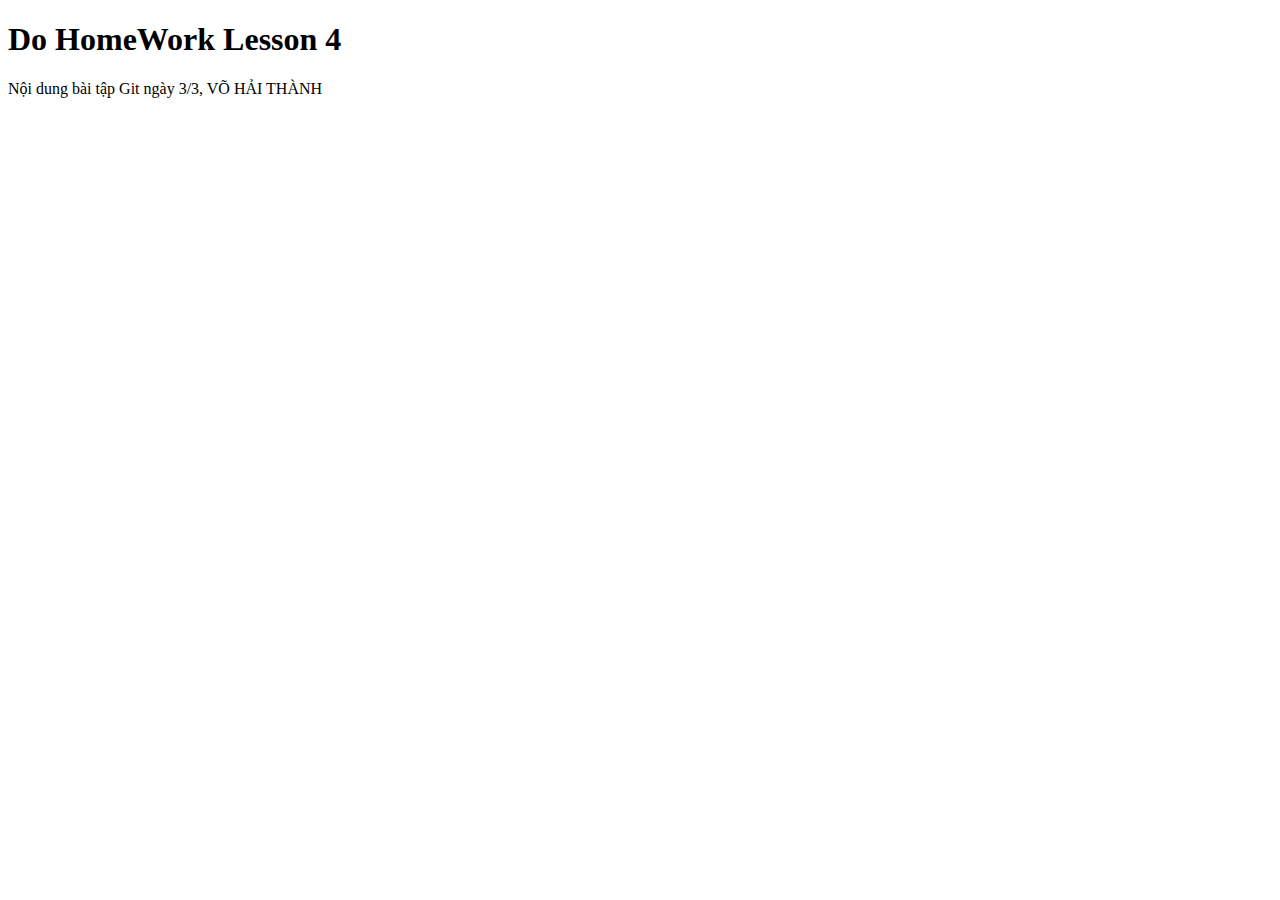
<file: source/index.html>
<!DOCTYPE html>
<html lang="en">
<head>
    <meta charset="UTF-8">
    <title>HOMEWORK INDEX.HTML</title>
</head>
<body>
<h1>Do HomeWork Lesson 4</h1>
<p>Nội dung bài tập Git ngày 3/3, VÕ HẢI THÀNH</p>

</body>
</html>
</file>
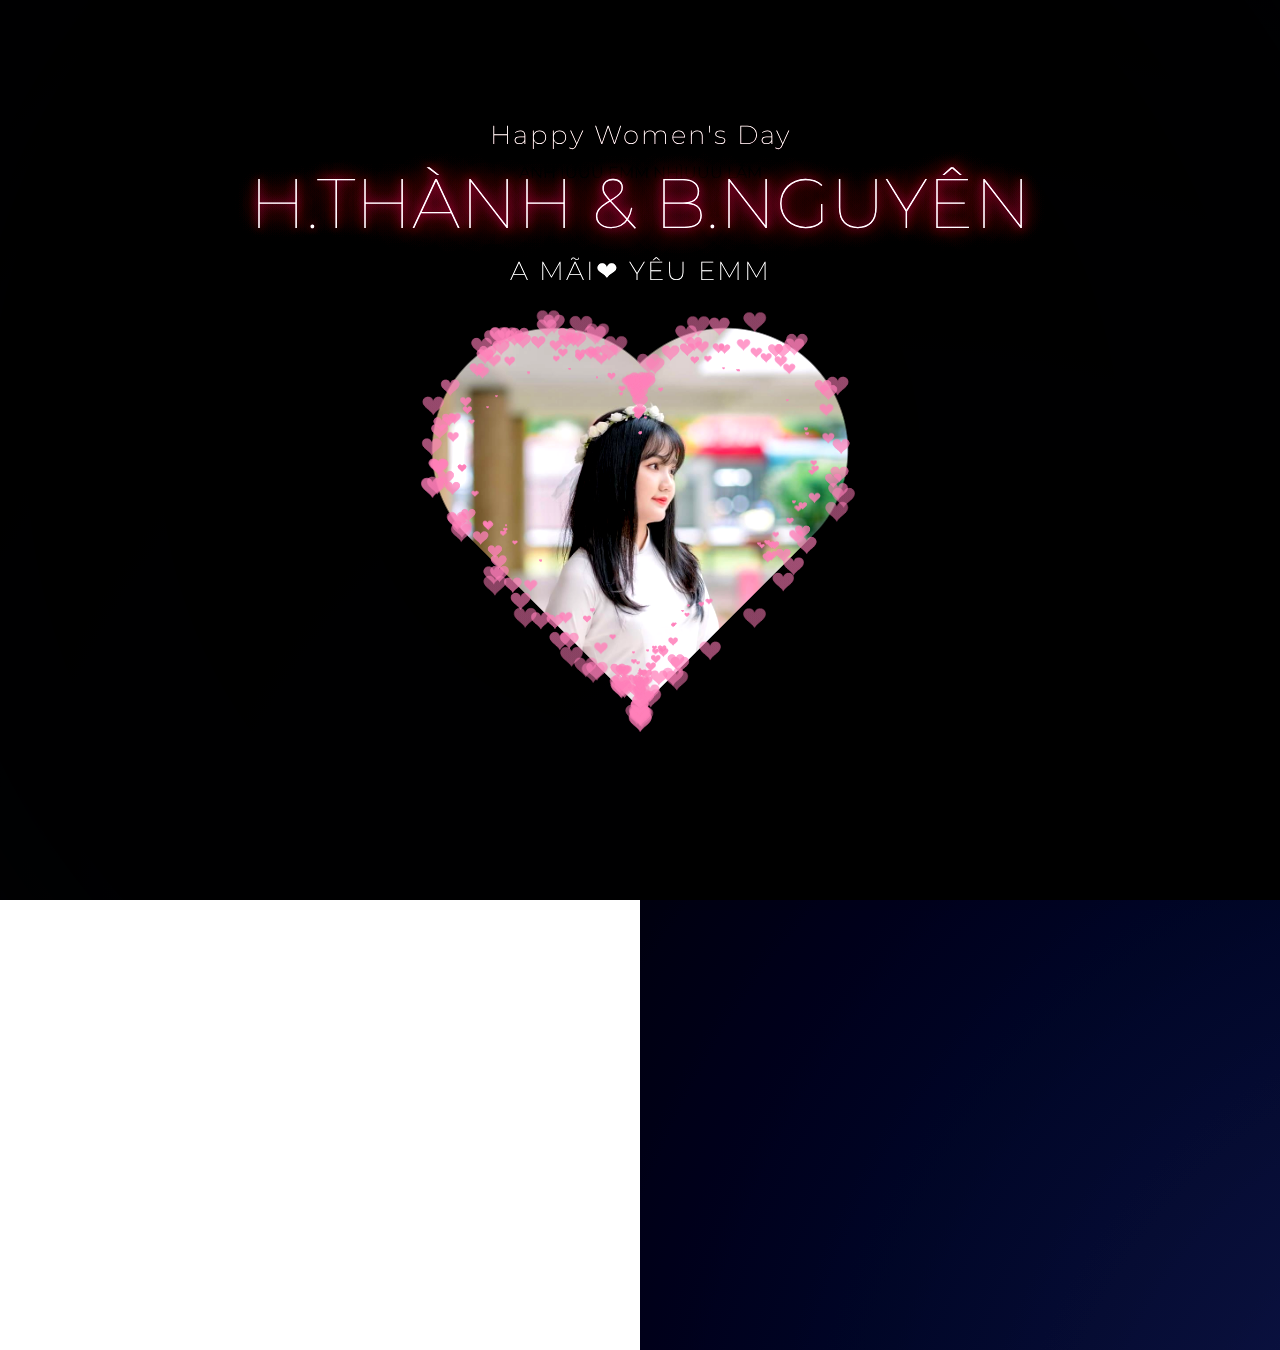
<file: code heart/qua_8.3.html>
﻿<!DOCTYPE html>
<html>
  <head>
    <meta charset="utf-8">
    <link rel="preconnect" href="https://fonts.googleapis.com">
    <link rel="preconnect" href="https://fonts.gstatic.com" crossorigin>
    <link href="https://fonts.googleapis.com/css2?family=Montserrat:wght@200;300;400;600&display=swap" rel="stylesheet">
    <link href="css/main.css" rel="stylesheet">
    <title>TẶNG EM NGÀY 8/3</title>
  </head>

  <body>
     <audio autoplay="hh">
       <source src="nhac-chuong-angel-baby-remix-tiktok--troye-sivan_2.mp3" type="audio/mp3">
     </audio>
     <div>
    <div class="container2">
      <div class="content">
        <canvas id="universe"></canvas>
      </div>
    </div>
     </div>
    <div class="title">
       ANH IUUU EMM NHÌUUU LẮM
      <h3 class="STARDUST1">Happy Women's Day</h3>
      <h1 class="STARDUST2">H.THÀNH &amp B.NGUYÊN</h1>
      <h3 class="STARDUST3">A MÃI<strong>❤</strong> YÊU EMM</h3>
      <img class = "img" src ="283699749_955164835156966_4066902725630681113_n.jpg" alt="JUNO_OKYO"/>
      <canvas id="pinkboard"></canvas>
    </div>

    <script src="https://cdnjs.cloudflare.com/ajax/libs/jquery/1.10.2/jquery.min.js"></script>
    <script src="js/main.js"></script>
    <script src="js/particle.js"></script>
    <script src="js/universe.js"></script>
  </body>
</html>
</file>
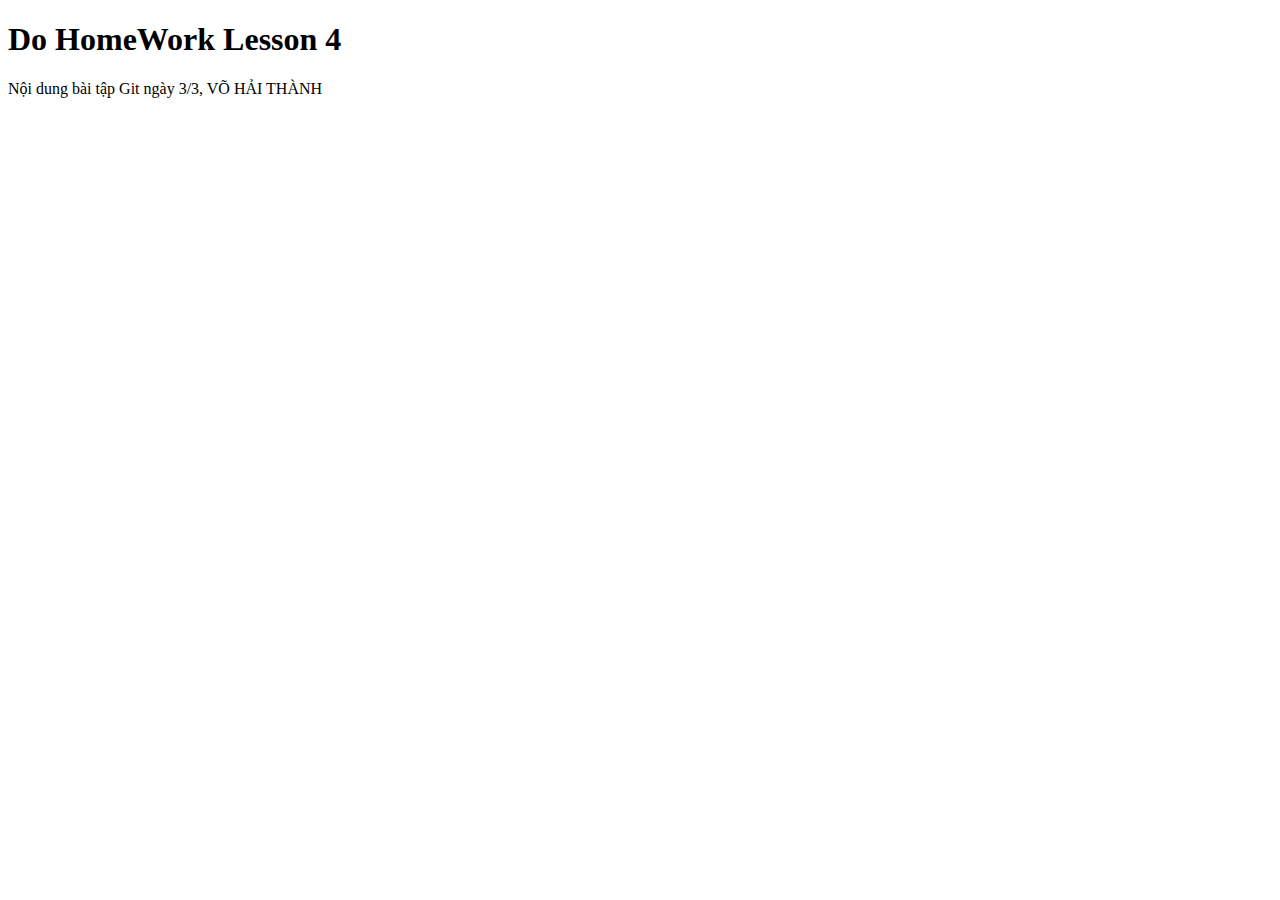
<file: source/news.html>
<!DOCTYPE html>
<html lang="en">
<head>
    <meta charset="UTF-8">
    <title>HOMEWORK NEWS.HTML</title>
</head>
<body>
<h1>Do HomeWork Lesson 4</h1>
<p>Nội dung bài tập Git ngày 3/3, VÕ HẢI THÀNH</p>

</body>
</html>
</file>
<file: code heart/css/main.css>
.more-pens {
  position: fixed;
  left: 20px;
  bottom: 20px;
  z-index: 10;
  font-family: "Montserrat";
  font-size: 12px;
}

a.white-mode, a.white-mode:link, a.white-mode:visited, a.white-mode:active {
  font-family: "Montserrat";
  font-size: 12px;
  text-decoration: none;        /* background: #212121; */
  padding: 4px 8px;
  color: #f7f7f7;
}

a.white-mode:hover, a.white-mode:link:hover, a.white-mode:visited:hover, a.white-mode:active:hover {
  background: #edf3f8;
  color: #212121;
}

.title {
  z-index: 9999 !important;
  position: absolute;
  left: 50%;
  top: 50%;
  transform: translateX(-50%) translateY(-50%);
  font-family: "Montserrat";
  text-align: center;
  width: 100%;
}

.title h1 {
  z-index: 99;
  position: relative;
  color: #fff;
  font-weight: 100;
  font-size: 70px;
  padding: 0;
  margin: 0;
  line-height: 1;
  text-shadow: 0 0 10px #ff006c, 0 0 20px #ff006c, 0 0 30px #ff006c, 0 0 40px #ff417d, 0 0 70px #ff417d, 0 0 80px #ff417d, 0 0 100px #ff417d, 0 0 150px #ff417d;
}

.title h1 span {
  z-index: 99;
  font-weight: 600;
  padding: 0;
  margin: 0;
  color: #ffffff;
}

.title h3 {
  z-index: 99;
  font-weight: 200;
  font-size: 26px;
  padding: 0;
  margin: 0;
  line-height: 1;
  color: #ffffff;
  letter-spacing: 2px;
}

/* 爱心css */
canvas {
  position: absolute;
  width: 100%;
  height: 100%;
}

.img {
  position: absolute;
  left: 50%;
  top: 65%;
  transform: translate(-50%, -50%);
  width: 420px;
  height: 420px;
}

#pinkboard {
  position: relative;
  top: 0%;
  left: 0%;
  height: 429px;
}

.STARDUST1 {
  position: relative !important;
  top: -60px;
}

.STARDUST2 {
  position: relative !important;
  top: -40px;
}

.STARDUST3 {
  position: relative !important;
  top: -20px;
}

/* 星空css */
html, body {
  padding: 0px;
  margin: 0px;
  width: 100%;
  height: 100%;
  position: fixed;
}

body {
  display: flex;
  justify-content: center;
  align-items: center;
  -webkit-filter: contrast(120%);
  filter: contrast(120%);
  background-image: radial-gradient(1600px at 70% 120%, rgba(33, 39, 80, 1) 10%, #020409 100%) !important;        /* background-color: black; */
}

.container2 {

  /* z-index: 8; */
  position: absolute;
  width: 100%;
  height: 100%;
  background-image: radial-gradient(1600px at 70% 120%, rgba(33, 39, 80, 1) 10%, #020409 100%) !important;
}

.content {
  width: inherit;
  height: inherit;
  width: 100%;
  height: 100%;
  background-image: radial-gradient(1600px at 70% 120%, rgba(33, 39, 80, 1) 10%, #020409 100%) !important;
}

#universe {
  width: 100%;
  height: 100%;
}

#footerContent {
  font-family: sans-serif;
  font-size: 110%;
  color: rgba(200, 220, 255, 0.3);
  width: 100%;
  position: fixed;
  bottom: 0px;
  padding: 20px;
  text-align: center;
  z-index: 20;
}

/* #footer {
  position: absolute;
  bottom: 0px;
  height: 300px;
  width: 100%;
} */
#scene {
  height: 100%;
  position: absolute;
  left: 50%;
  margin-left: -800px;
}

a {
  text-decoration: none;
  color: rgba(200, 220, 255, 1);
  opacity: 0.4;
  transition: opacity 0.4s ease;
}

a:hover {
  opacity: 1;
}

/* heart image: https://stackoverflow.com/a/51216413 */
img {

  /* width: 200px; */
  aspect-ratio: 1;
  object-fit: cover;
  --_m: radial-gradient(#000 69%, #0000 70%) 84.5% fill/100%;
  -webkit-mask-box-image: var(--_m);
  mask-border: var(--_m);
  clip-path: polygon(-41% 0, 50% 91%, 141% 0);
}
</file>
